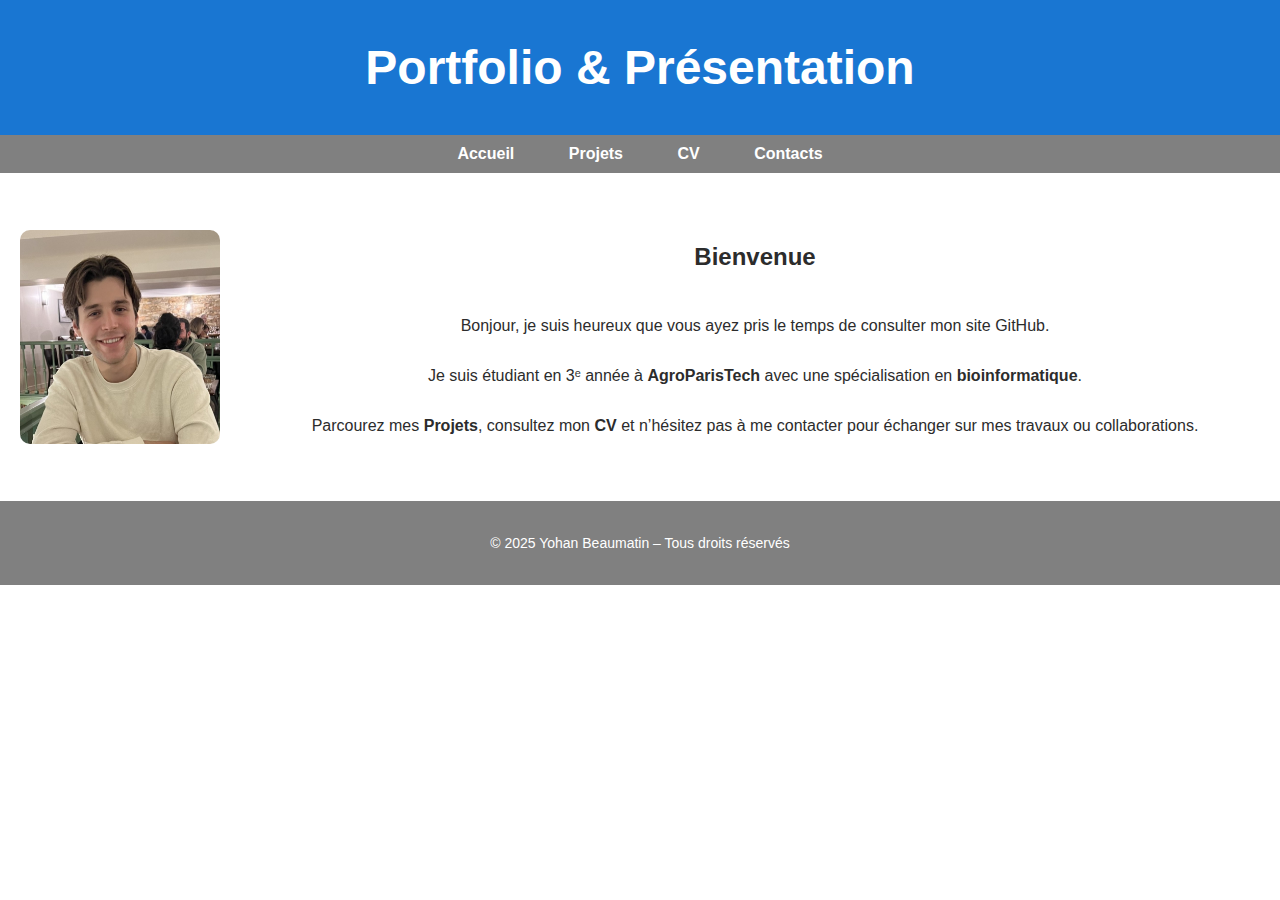
<file: index.html>
<!DOCTYPE html>
<html lang="fr">
<head>
    <meta charset="UTF-8">
    <title>Portfolio Yohan BEAUMATIN</title>
    <link rel="stylesheet" href="style.css">
</head>
<body>
<header>
    <h1>Portfolio & Présentation</h1>
</header>

<nav>
    <a href="index.html">Accueil</a>
    <a href="projets.html">Projets</a>
    <a href="cv.html">CV</a>
    <a href="contact.html">Contacts</a>
</nav>

<main>
  <section class="intro">
        <div class="intro-container">
         <img src="Photo_moi.jpg" alt="Photo de Yohan Beaumatin" class="intro-photo">
          <div class="intro-text">
              <h2>Bienvenue</h2>
              <p>Bonjour, je suis heureux que vous ayez pris le temps de consulter mon site GitHub.</p>
              <p>Je suis étudiant en 3ᵉ année à <strong>AgroParisTech</strong> avec une spécialisation en <strong>bioinformatique</strong>.</p>
              <p>Parcourez mes <strong>Projets</strong>, consultez mon <strong>CV</strong> et n’hésitez pas à me contacter pour échanger sur mes travaux ou collaborations.</p>
              
          </div>
      </div>
  </section>
</main>

<footer>
    <p>© 2025 Yohan Beaumatin – Tous droits réservés</p>
</footer>
</body>
</html>
</file>
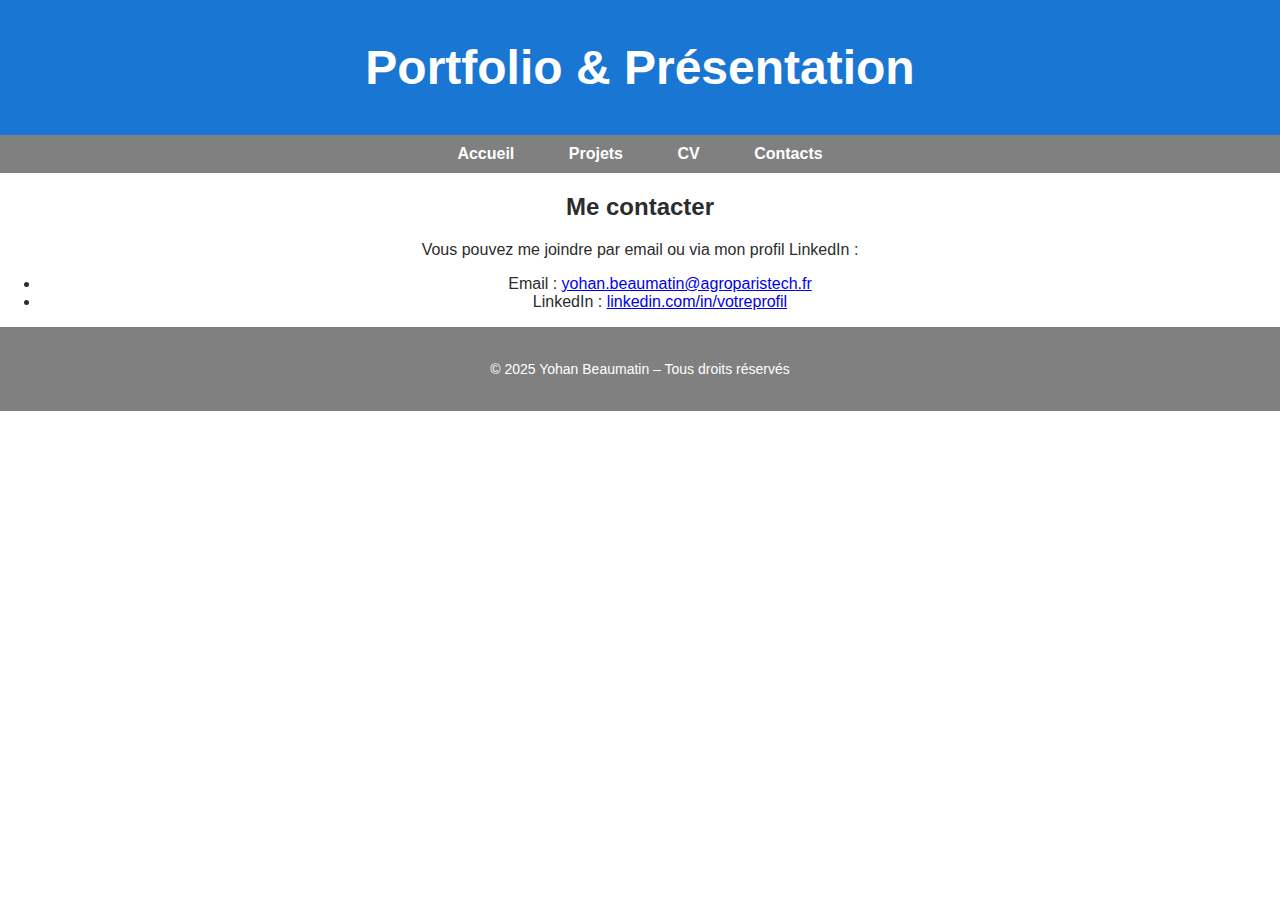
<file: contact.html>
<!DOCTYPE html>
<html lang="fr">
<head>
    <meta charset="UTF-8">
    <title>Portfolio Yohan BEAUMATIN</title>
    <link rel="stylesheet" href="style.css">
</head>
<body>
<header>
    <h1>Portfolio & Présentation</h1>
</header>

<nav>
    <a href="index.html">Accueil</a>
    <a href="projets.html">Projets</a>
    <a href="cv.html">CV</a>
    <a href="contact.html">Contacts</a>
</nav>

<main>
  <section id="contact">
    <h2>Me contacter</h2>
    <p>Vous pouvez me joindre par email ou via mon profil LinkedIn :</p>
    <ul>
      <li>Email : <a href="mailto:yohan.beaumatin@agroparistech.fr">yohan.beaumatin@agroparistech.fr</a></li>
      <li>LinkedIn : <a href="https://www.linkedin.com/in/yohan-beaumatin-05a28725a/" target="_blank" rel="noopener noreferrer">linkedin.com/in/votreprofil</a></li>
    </ul>
  </section>
</main>


<footer>
    <p>© 2025 Yohan Beaumatin – Tous droits réservés</p>
</footer>
</body>
</html>
</file>
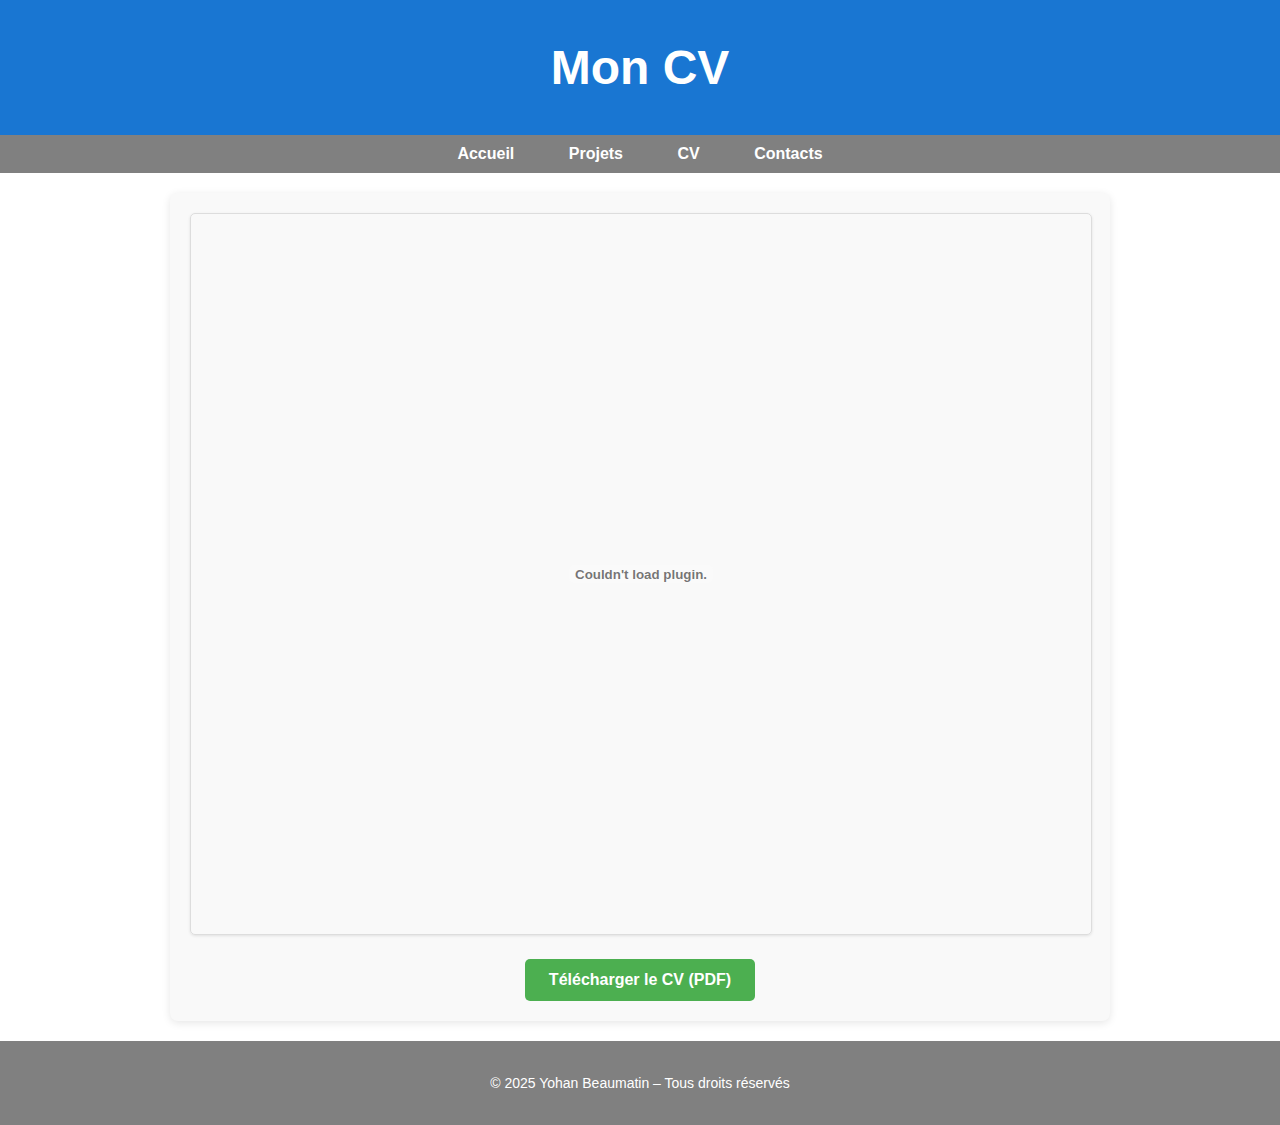
<file: cv.html>
<!DOCTYPE html>
<html lang="fr">
<head>
    <meta charset="UTF-8">
    <title>CV - Yohan Beaumatin</title>
    <link rel="stylesheet" href="style.css">
</head>
<body>
<header>
    <h1>Mon CV</h1>
</header>
<nav>
    <a href="index.html">Accueil</a>
    <a href="projets.html">Projets</a>
    <a href="cv.html">CV</a>
    <a href="contact.html">Contacts</a>
</nav>

<main>
    <div class="cv-embed-container">
        <!-- Affichage du PDF intégré -->
        <embed
            src="CV_francais.pdf"
            type="application/pdf"
            class="cv-pdf-embed"
        />

        <!-- Bouton de téléchargement -->
        <div class="cv-download-button">
            <a href="CV_francais.pdf" download class="button">
                Télécharger le CV (PDF)
            </a>
        </div>
    </div>
</main>

<footer>
    <p>© 2025 Yohan Beaumatin – Tous droits réservés</p>
</footer>
</body>
</html>
</file>
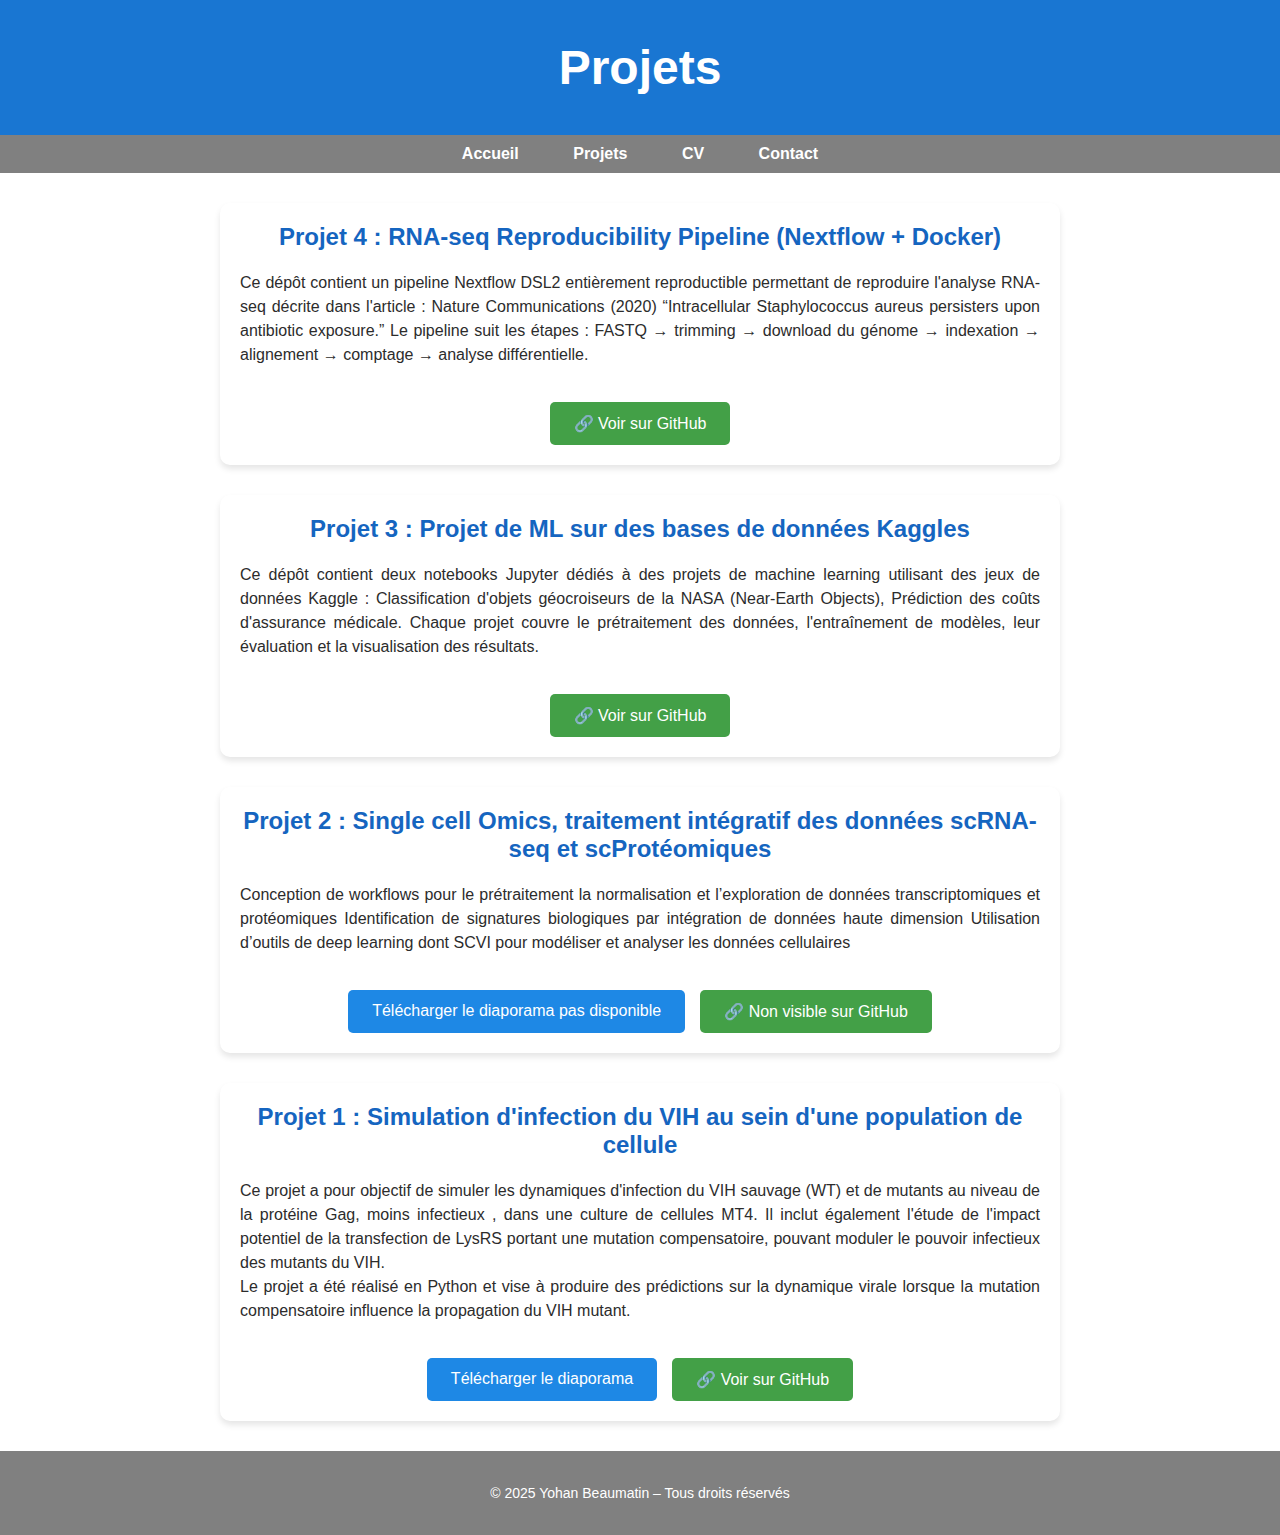
<file: projets.html>
<!DOCTYPE html>
<html lang="fr">
<head>
    <meta charset="UTF-8">
    <title>Portfolio Yohan BEAUMATIN</title>
    <link rel="stylesheet" href="style.css">
</head>
<body>

    <header>
        <h1>Projets</h1>
    </header>

    <nav>
        <a href="index.html">Accueil</a>
        <a href="projets.html">Projets</a>
        <a href="cv.html">CV</a>
        <a href="contact.html">Contact</a>
    </nav>

<main>
    <div class="project">
        <h2>Projet 4 : RNA-seq Reproducibility Pipeline (Nextflow + Docker)</h2>
        <p>
          Ce dépôt contient un pipeline Nextflow DSL2 entièrement reproductible permettant de reproduire l'analyse RNA-seq décrite dans l'article :

          Nature Communications (2020) “Intracellular Staphylococcus aureus persisters upon antibiotic exposure.”

          Le pipeline suit les étapes : FASTQ → trimming → download du génome → indexation → alignement → comptage → analyse différentielle.
        </p>
        <div class="buttons">
            <a href="https://github.com/Yohan-b976/rna-seq-s-aureus-persisters.git" target="_blank" class="btn secondary">🔗 Voir sur GitHub</a>
        </div>
    </div>

    <div class="project">
        <h2>Projet 3 : Projet de ML sur des bases de données Kaggles</h2>
        <p>
          Ce dépôt contient deux notebooks Jupyter dédiés à des projets de machine learning utilisant des jeux de données Kaggle :
          Classification d'objets géocroiseurs de la NASA (Near-Earth Objects),
          Prédiction des coûts d'assurance médicale.
          Chaque projet couvre le prétraitement des données, l'entraînement de modèles, leur évaluation et la visualisation des résultats.
        </p>
        <div class="buttons">
            <a href="https://github.com/Yohan-b976/ML-Project-using-Kaggle-datasets.git" target="_blank" class="btn secondary">🔗 Voir sur GitHub</a>
        </div>
    </div>

    <div class="project">
        <h2>Projet 2 : Single cell Omics, traitement intégratif des données scRNA-seq et scProtéomiques</h2>
        <p>
          Conception de workflows pour le prétraitement la normalisation et l’exploration de données
          transcriptomiques et protéomiques
          Identification de signatures biologiques par intégration de données haute dimension
          Utilisation d’outils de deep learning dont SCVI pour modéliser et analyser les données cellulaires
        </p>
        <div class="buttons">
            <a href="projets.html" download class="btn">Télécharger le diaporama pas disponible</a>
            <a href="projets.html" target="_blank" class="btn secondary">🔗 Non visible sur GitHub</a>
        </div>
    </div>

    <div class="project">
        <h2>Projet 1 : Simulation d'infection du VIH au sein d'une population de cellule</h2>
           <p>
               Ce projet a pour objectif de simuler les dynamiques d'infection
               du VIH sauvage (WT) et de mutants au niveau de la protéine Gag, moins infectieux 
               , dans une culture de cellules MT4.  
               Il inclut également l'étude de l'impact potentiel de la transfection
               de LysRS portant une mutation compensatoire, pouvant moduler le pouvoir
               infectieux des mutants du VIH.<br>  
               Le projet a été réalisé en Python et vise à produire des prédictions sur la dynamique virale
               lorsque la mutation compensatoire influence la propagation du VIH mutant.
          </p>
        <div class="buttons">
            <a href="Simulation_infection.pptx" download class="btn">Télécharger le diaporama</a>
            <a
            href="https://github.com/Yohan-b976/HIV-spread-in-transfected-cell-cultures/tree/main/Simulation/Dossier%20final%20Marc"
            target="_blank" class="btn secondary">🔗 Voir sur GitHub
            </a>
        </div>
    </div>
</main>


    <footer>
        <p>&copy; 2025 Yohan Beaumatin – Tous droits réservés</p>
    </footer>

</body>
</html>
</file>
<file: style.css>
body {
    font-family: Arial, sans-serif;
    background-color: #FFFFFF;
    color: #2C2C2C;
    text-align: center; /* centré pour header/footer */
    margin: 0;
    padding: 0;
}

header {
    background-color: #1976D2;
    color: #FFFFFF;
    padding: 40px 20px 20px 20px;
}

header h1 {
    margin: 0 0 20px 0;
    font-size: 48px;
}

h1.h1_soul {
    text-decoration: underline;
}

nav {
    background-color: #808080;
    padding: 10px 0;
}

nav a {
    color: #FFFFFF;
    text-decoration: none;
    font-weight: bold;
    margin: 0 25px; /* espace entre les liens */
}

nav a:hover {
    color: #f0f0f0;
    text-decoration: underline; /* soulignement au survol */
}

.intro {
    margin: 50px 20px;
    text-align: left; /* texte aligné à gauche pour la photo */
}

.intro h2 {
    text-align: center; /* titre centré */
    margin-bottom: 30px; /* espace sous le titre */
}

.intro-container {
    display: flex;
    align-items: center; /* aligne photo et texte verticalement */
    gap: 30px; /* espace entre photo et texte */
    flex-wrap: wrap; /* passe sous la photo sur petits écrans */
}

.intro-photo {
    width: 200px; /* taille de la photo */
    height: auto;
    border-radius: 10px;
}

.intro-text {
    flex: 1; /* texte prend le reste de la largeur */
    display: flex;
    flex-direction: column; /* texte et bouton empilés verticalement */
    justify-content: center; /* centre verticalement par rapport à la photo */
    align-items: center; /* centre horizontalement */
    text-align: center; /* centre le texte lui-même */
}

/* Styles généraux pour boutons */
button, .btn {
    padding: 12px 24px;
    font-size: 16px;
    background-color: #1E88E5;
    color: #FFFFFF;
    border: none;
    border-radius: 5px;
    cursor: pointer;
    margin-top: 20px;
    text-decoration: none; /* enlève le soulignement des <a> */
    display: inline-block; /* permet de styler les <a> comme des boutons */
    transition: background-color 0.3s ease;
}

button:hover, .btn:hover {
    background-color: #0D47A1;
}

/* Variante pour bouton GitHub */
.btn.secondary {
    background-color: #43A047; /* vert */
}

.btn.secondary:hover {
    background-color: #2E7D32;
}

/* Styles spécifiques pour les projets */
.project {
    background: #FFFFFF;
    border-radius: 10px;
    padding: 20px;
    margin: 30px auto;
    max-width: 800px;
    text-align: left;
    box-shadow: 0 4px 6px rgba(0,0,0,0.1);
}

.project h2 {
    margin-top: 0;
    color: #1565C0;
    text-align: center;
}


.project p {
    margin: 15px 0;
    line-height: 1.5;
    text-align: justify;
}

.buttons {
    display: flex;
    justify-content: center; /* centre les boutons */
    gap: 15px; /* espace entre eux */
    flex-wrap: wrap; /* sur petits écrans, ils passent l’un sous l’autre */
}

footer {
    background-color: #808080; /* gris du footer conservé */
    color: #FFFFFF;
    padding: 20px;
    font-size: 14px;
}


/* Style pour la page CV */
.cv-embed-container {
    max-width: 900px;
    margin: 20px auto;
    padding: 20px;
    text-align: center;
    background-color: #f9f9f9;
    border-radius: 8px;
    box-shadow: 0 2px 8px rgba(0, 0, 0, 0.1);
}

.cv-pdf-embed {
    width: 100%;
    height: 80vh; /* Hauteur adaptée à la taille de l'écran */
    min-height: 600px;
    border: 1px solid #ddd;
    border-radius: 5px;
    box-shadow: 0 1px 3px rgba(0, 0, 0, 0.1);
}

.cv-download-button {
    margin-top: 20px;
    text-align: center;
}

.cv-download-button .button {
    display: inline-block;
    padding: 12px 24px;
    background-color: #4CAF50;
    color: white;
    text-decoration: none;
    border-radius: 5px;
    font-weight: bold;
    transition: background-color 0.3s;
}

.cv-download-button .button:hover {
    background-color: #45a049;
}
</file>
